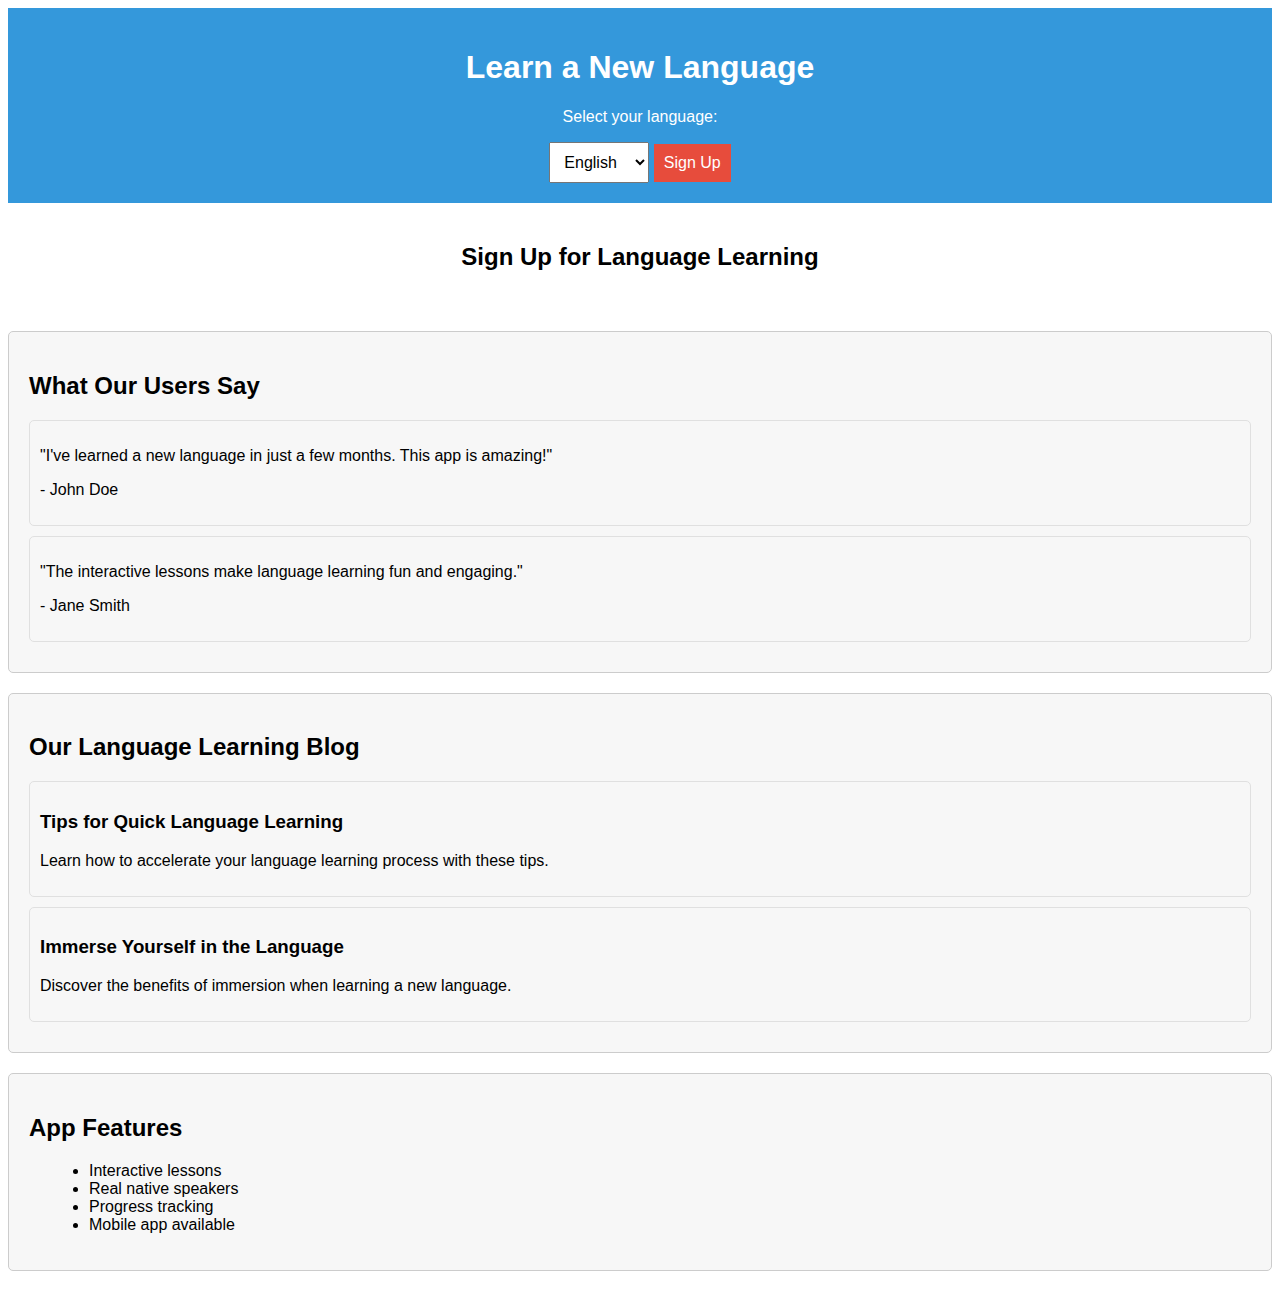
<file: Language Learning App Landing Page/index.html>
<!DOCTYPE html>
<html lang="en">
<head>
    <meta charset="UTF-8">
    <meta name="viewport" content="width=device-width, initial-scale=1.0">
    <link rel="stylesheet" href="styles.css">
    <title>Language Learning App</title>
</head>
<body>
    <header>
        <h1>Learn a New Language</h1>
        <p>Select your language:</p>
        <select id="languageDropdown">
            <option value="english">English</option>
            <option value="spanish">Spanish</option>
            <option value="french">French</option>
            <option value="german">German</option>
            <!-- Add more language options -->
        </select>
        <button class="cta-button">Sign Up</button>
    </header>
    <section id="signup">
        <h2>Sign Up for Language Learning</h2>
        <!-- Signup form here -->
    </section>
    
    <!-- Testimonials Section -->
    <section id="testimonials">
        <h2>What Our Users Say</h2>
        <div class="testimonial">
            <p>"I've learned a new language in just a few months. This app is amazing!"</p>
            <p>- John Doe</p>
        </div>
        <div class="testimonial">
            <p>"The interactive lessons make language learning fun and engaging."</p>
            <p>- Jane Smith</p>
        </div>
    </section>
    
    <!-- Blog Section -->
    <section id="blog">
        <h2>Our Language Learning Blog</h2>
        <article class="blog-post">
            <h3>Tips for Quick Language Learning</h3>
            <p>Learn how to accelerate your language learning process with these tips.</p>
        </article>
        <article class="blog-post">
            <h3>Immerse Yourself in the Language</h3>
            <p>Discover the benefits of immersion when learning a new language.</p>
        </article>
    </section>
    
    <!-- Language Features Section -->
    <section id="features">
        <h2>App Features</h2>
        <ul>
            <li>Interactive lessons</li>
            <li>Real native speakers</li>
            <li>Progress tracking</li>
            <li>Mobile app available</li>
        </ul>
    </section>

    <script src="script.js"></script>
</body>
</html>
</file>
<file: Language Learning App Landing Page/styles.css>
/* styles.css */
body {
    font-family: Arial, sans-serif;
}

header {
    background-color: #3498db;
    color: #fff;
    padding: 20px;
    text-align: center;
    animation: fadeIn 2s;
}

select, button {
    padding: 10px;
    font-size: 16px;
}

.cta-button {
    background-color: #e74c3c;
    color: #fff;
    border: none;
    cursor: pointer;
}

#signup {
    padding: 20px;
    text-align: center;
}

@keyframes fadeIn {
    from {
        opacity: 0;
    }
    to {
        opacity: 1;
    }
}
/* Add your CSS styles here for the new content */
#testimonials, #blog, #features {
    margin: 20px 0;
    padding: 20px;
    border: 1px solid #ccc;
    border-radius: 5px;
    background-color: #f7f7f7;
}

.testimonial {
    margin: 10px 0;
    padding: 10px;
    border: 1px solid #e0e0e0;
    border-radius: 5px;
}

.blog-post {
    margin: 10px 0;
    padding: 10px;
    border: 1px solid #e0e0e0;
    border-radius: 5px;
}

#features ul {
    list-style-type: disc;
    margin-left: 20px;
}
</file>
